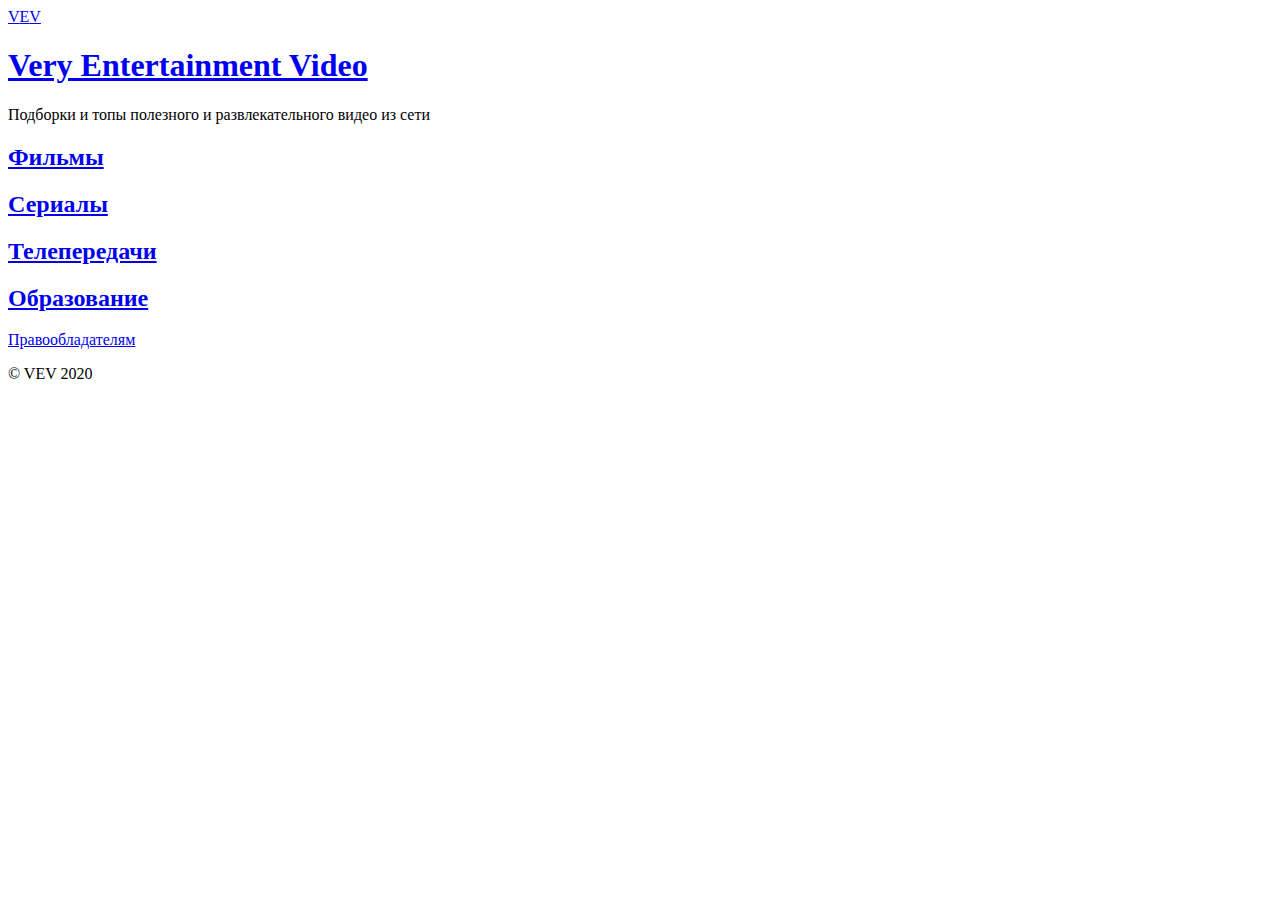
<file: docs/index.html>
<!doctype html>
<html lang="ru">
<head itemscope itemtype="https://vev.su/"><meta charset="UTF-8">
<meta name="viewport" content="width=device-width, initial-scale=1.0">
<meta http-equiv="X-UA-Compatible" content="ie=edge">

<base href="https://vev.su/">
<link rel="canonical" href="https://vev.su/" itemprop="url"/>
<meta name="url" content="https://vev.su/"/>
<meta name="twitter:url" content="https://vev.su/"/>
<meta property="og:url" content="https://vev.su/"/>


<link rel="sitemap" type="application/xml" title="Sitemap" href="https://vev.su/%20sitemap.xml" />



<meta name="robots" content="index,follow"/>
<meta name="googlebot" content="index,follow"/>

<link rel="shortcut icon" href="/favicon.ico" />
<link rel="icon" type="image/x-icon" sizes="32x32" href="/favicon.ico" />
<link rel="icon" type="image/x-icon" sizes="16x16" href="/favicon.ico" />

<meta property="og:locale" content="ru">
<meta name="language" content="Русский">



<meta property="twitter:card" content="summary_large_image">
<meta property="twitter:site" content="@AnonymousProjectsOfficial">
<meta property="twitter:creator" content="@AnonymousProjectsOfficial">

<meta name="keywords" content=""/>
<meta name="imagemode" content="force"/>
<meta name="coverage" content="Worldwide"/>
<meta name="distribution" content="Global"/>
<meta name="HandheldFriendly" content="True"/>
<meta name="msapplication-tap-highlight" content="no"/>
<meta name="apple-mobile-web-app-title" content="Very Entertainment Video"/>
<meta name="apple-mobile-web-app-capable" content="yes"/>
<meta name="apple-mobile-web-app-status-bar-style" content="black-translucent"/>
<meta name="apple-touch-fullscreen" content="yes"/>

    
    <script>(function(w,d,s,l,i){w[l]=w[l]||[];w[l].push({'gtm.start':
    new Date().getTime(),event:'gtm.js'});var f=d.getElementsByTagName(s)[0],
    j=d.createElement(s),dl=l!='dataLayer'?'&l='+l:'';j.async=true;j.src=
    'https://www.googletagmanager.com/gtm.js?id='+i+dl;f.parentNode.insertBefore(j,f);
    })(window,document,'script','dataLayer','GTM-M5HZVHN');</script>
    
    

    
    <title>Very Entertainment Video</title>
    <meta property="og:title" content="Very Entertainment Video"/>
    <meta name="twitter:title" content="Very Entertainment Video"/>
    <meta itemprop="name" content="Very Entertainment Video"/>
    <meta name="application-name" content="Very Entertainment Video"/>
    <meta property="og:site_name" content="Very Entertainment Video"/>

    
    <meta name="description" content="Подборки полезного и развлекательного видео из сети, смотреть фильмы онлайн, смотреть сериалы онлайн, смотреть видеокурсы онлайн, смотреть телепередачи онлайн"/>
    <meta itemprop="description" content="Подборки полезного и развлекательного видео из сети, смотреть фильмы онлайн, смотреть сериалы онлайн, смотреть видеокурсы онлайн, смотреть телепередачи онлайн"/>
    <meta property="og:description" content="Подборки полезного и развлекательного видео из сети, смотреть фильмы онлайн, смотреть сериалы онлайн, смотреть видеокурсы онлайн, смотреть телепередачи онлайн"/>
    <meta name="twitter:description" content="Подборки полезного и развлекательного видео из сети, смотреть фильмы онлайн, смотреть сериалы онлайн, смотреть видеокурсы онлайн, смотреть телепередачи онлайн"/>

    
    
    <link rel="stylesheet" href="/css/style.min.f1937f0b8af95ce9a74b21e4ccee08eb77b0b5cc371b77b0bcd78e526169ae90.css" integrity="sha256-8ZN/C4r5XOmnSyHkzO4I63ewtcw3G3ewvNeOUmFprpA=">

    <script src="/js/script.js"></script></head>
<body class="landing">


<noscript><iframe src="https://www.googletagmanager.com/ns.html?id=GTM-M5HZVHN"
height="0" width="0" style="display:none;visibility:hidden"></iframe></noscript>



<section class="page page-1">
    <a href="https://vev.su/" class="logo-link"><span>V</span><span>E</span><span>V</span></a>
    <h1 class="title"><a href="https://vev.su/">Very Entertainment Video</a></h1>
    <p class="site-description">Подборки и топы полезного и развлекательного видео из сети</p>
    <div class="arrow-down">
        <span></span>
        <span></span>
        <span></span>
    </div>
</section>




<section class="page sub-site site-movies">
    <h2 class="title"><a href="https://movies.vev.su">Фильмы</a></h2>
    
    <div class="arrow-down">
        <span></span>
        <span></span>
        <span></span>
    </div>
    
</section>

<section class="page sub-site site-series">
    <h2 class="title"><a href="https://serials.vev.su">Сериалы</a></h2>
    
    <div class="arrow-down">
        <span></span>
        <span></span>
        <span></span>
    </div>
    
</section>

<section class="page sub-site site-show">
    <h2 class="title"><a href="https://show.vev.su">Телепередачи</a></h2>
    
    <div class="arrow-down">
        <span></span>
        <span></span>
        <span></span>
    </div>
    
</section>

<section class="page sub-site site-learn">
    <h2 class="title"><a href="https://learn.vev.su">Образование</a></h2>
    
</section>
<footer>
    <p><a href="/abuse">Правообладателям</a></p>
    <p class="copyright">&copy; VEV 2020</p>
</footer>
</body>
</html>
</file>
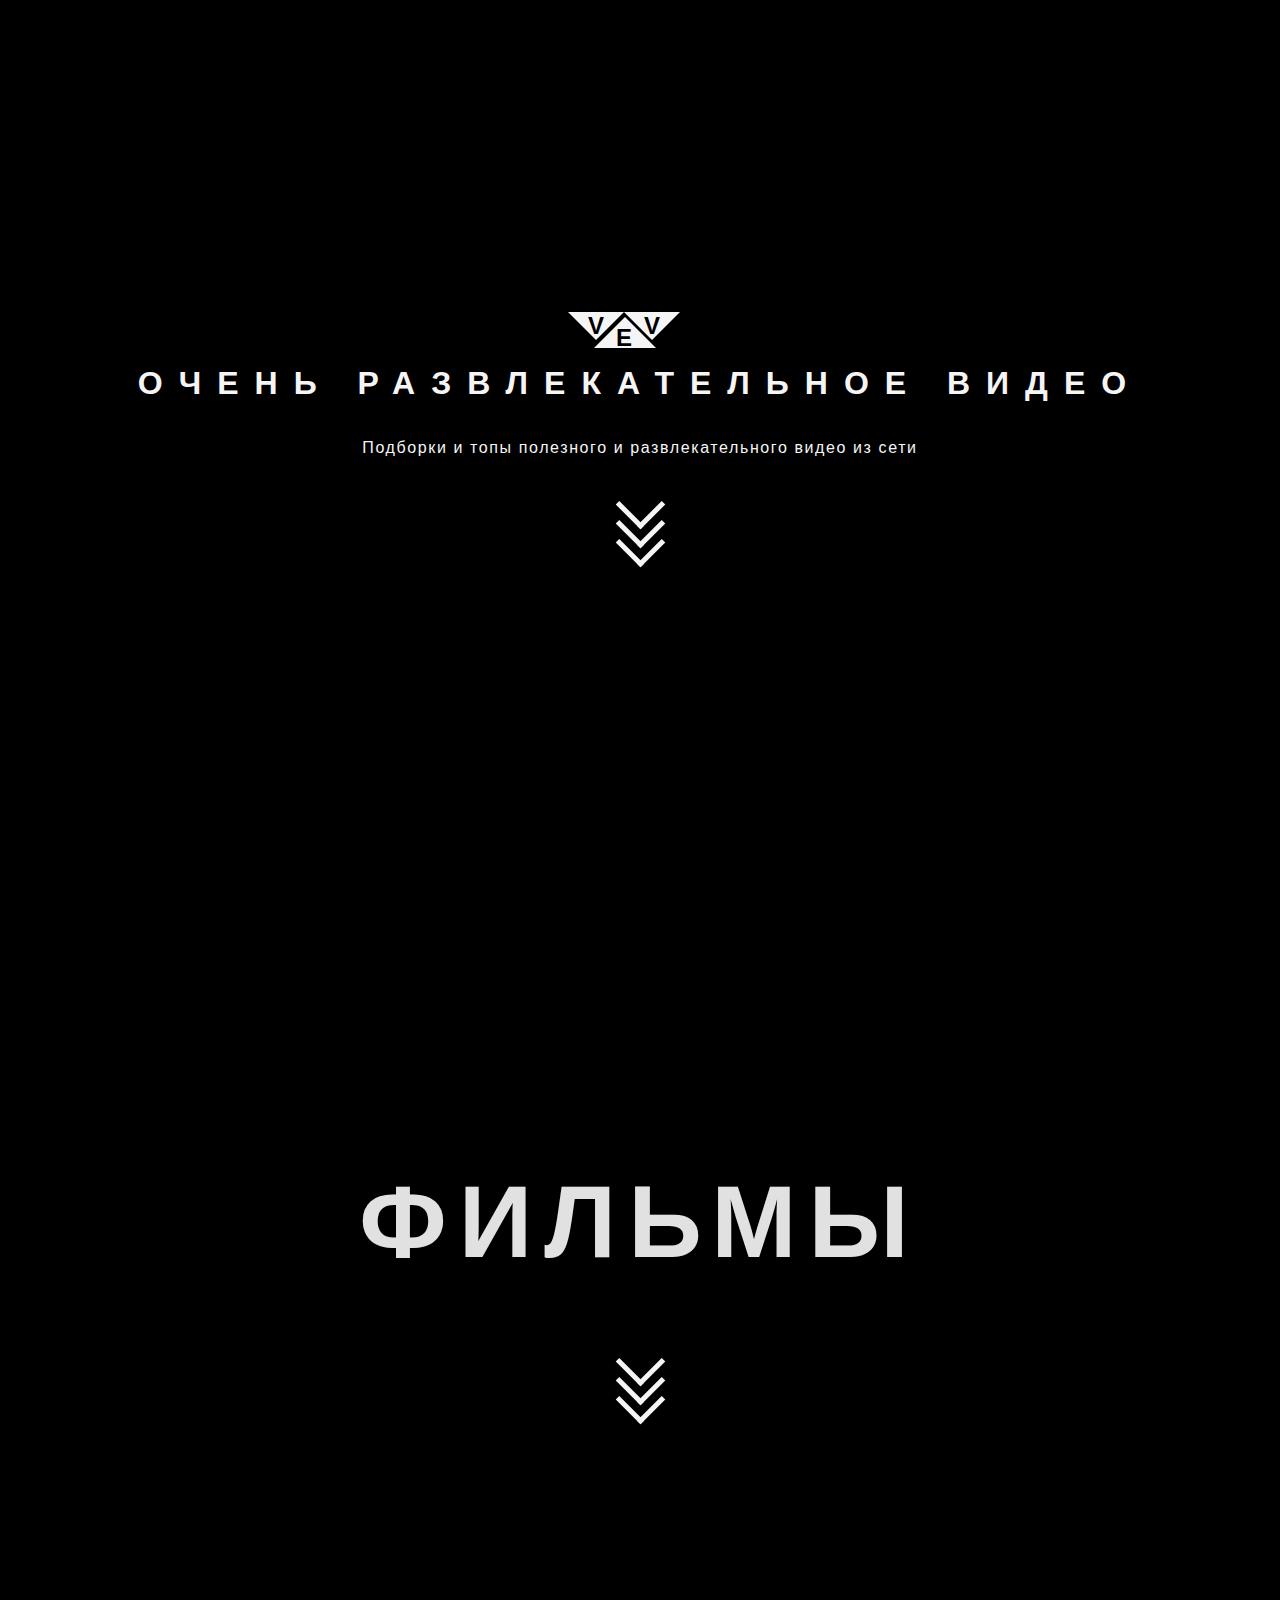
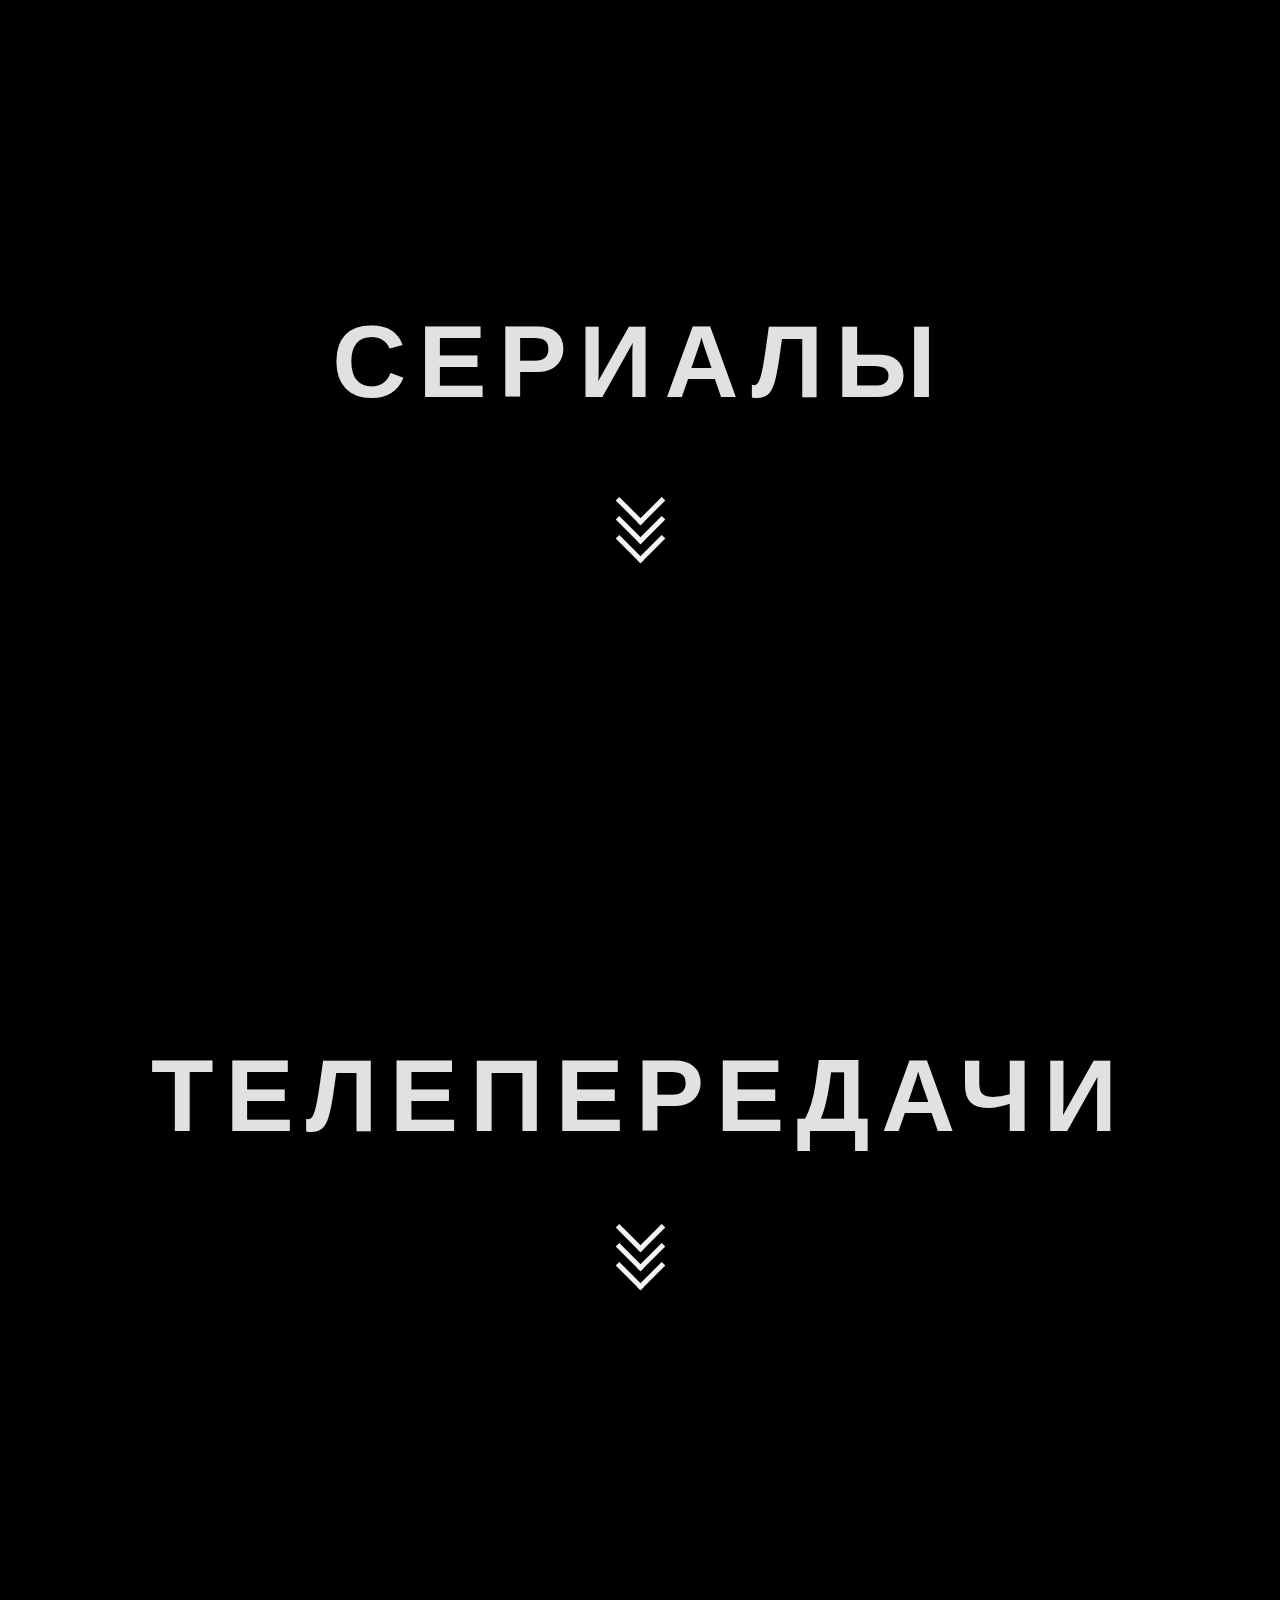
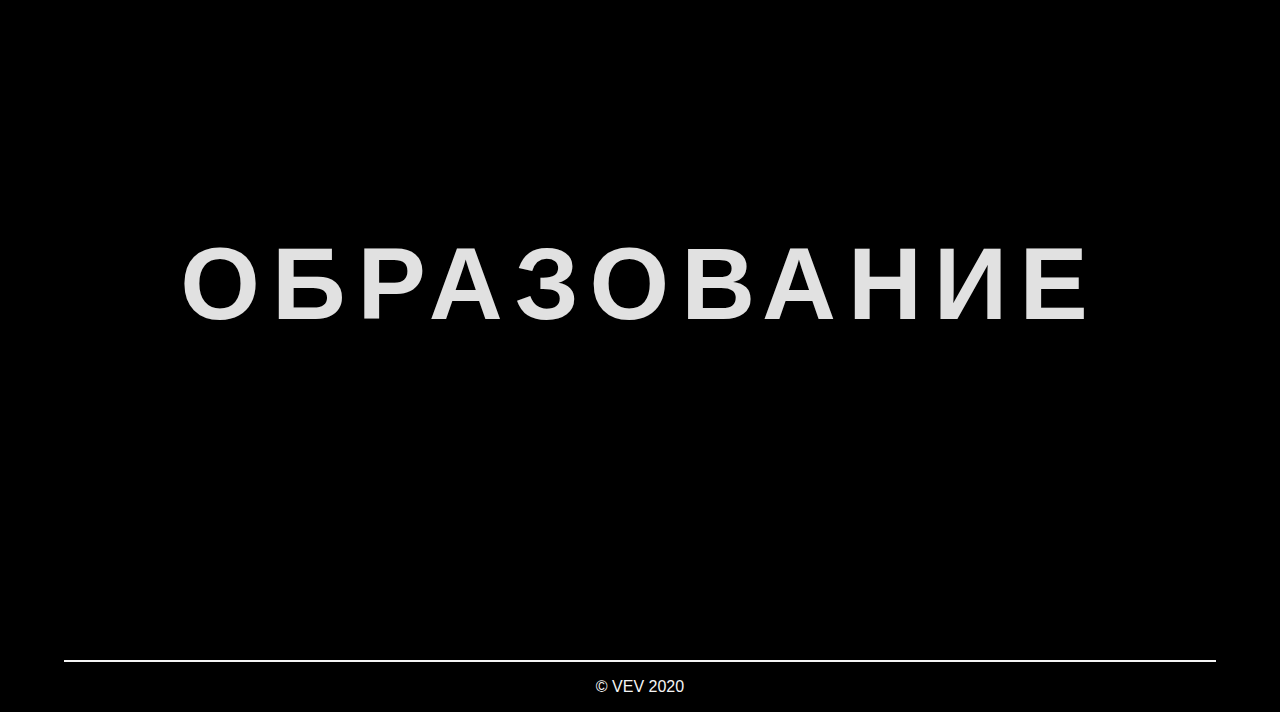
<file: public/index.html>
<!doctype html>
<html lang="en">
<head>
	<meta name="generator" content="Hugo 0.74.3" />
    <meta charset="UTF-8">
    
    
    <script>(function(w,d,s,l,i){w[l]=w[l]||[];w[l].push({'gtm.start':
    new Date().getTime(),event:'gtm.js'});var f=d.getElementsByTagName(s)[0],
    j=d.createElement(s),dl=l!='dataLayer'?'&l='+l:'';j.async=true;j.src=
    'https://www.googletagmanager.com/gtm.js?id='+i+dl;f.parentNode.insertBefore(j,f);
    })(window,document,'script','dataLayer','GTM-M5HZVHN');</script>
    
    
    <meta name="viewport" content="width=device-width, user-scalable=no, initial-scale=1.0, maximum-scale=1.0, minimum-scale=1.0">
    <meta http-equiv="X-UA-Compatible" content="ie=edge">
    
    <title>Very Entertainment Video | VEV.SU</title>
    <meta property="og:title" content="Very Entertainment Video | VEV.SU"/>
    <meta name="twitter:title" content="Very Entertainment Video | VEV.SU"/>
    <meta itemprop="name" content="Very Entertainment Video | VEV.SU"/>
    <meta name="application-name" content="Very Entertainment Video | VEV.SU"/>
    <meta property="og:site_name" content="Очень развлекательное видео"/>

    
    <meta name="description" content="Подборки полезного и развлекательного видео из сети, смотреть фильмы онлайн, смотреть сериалы онлайн, смотреть видеокурсы онлайн, смотреть телепередачи онлайн"/>
    <meta itemprop="description" content="Подборки полезного и развлекательного видео из сети, смотреть фильмы онлайн, смотреть сериалы онлайн, смотреть видеокурсы онлайн, смотреть телепередачи онлайн"/>
    <meta property="og:description" content="Подборки полезного и развлекательного видео из сети, смотреть фильмы онлайн, смотреть сериалы онлайн, смотреть видеокурсы онлайн, смотреть телепередачи онлайн"/>
    <meta name="twitter:description" content="Подборки полезного и развлекательного видео из сети, смотреть фильмы онлайн, смотреть сериалы онлайн, смотреть видеокурсы онлайн, смотреть телепередачи онлайн"/>

    <base href="https://vev.su/">
    <link rel="canonical" href="https://vev.su/" itemprop="url" />
    <meta name="url" content="https://vev.su/" />
    <meta name="twitter:url" content="https://vev.su/" />
    <meta property="og:url" content="https://vev.su/" />

    
    <link rel="sitemap" type="application/xml" title="Sitemap" href="https://vev.su/sitemap.xml"/>

     
    <link rel="alternate" type="application/rss+xml" href="https://vev.su/index.xml" title="Очень развлекательное видео"/>
    

    
    <meta name="robots" content="index,follow" />
    <meta name="googlebot" content="index,follow" />

    
    <meta name="msapplication-TileColor" content="#da532c">

    
    <meta name="theme-color" content="#ffffff">

    <link rel="manifest" href="/site.webmanifest">
    <link rel="mask-icon" href="/safari-pinned-tab.svg" color="#5bbad5">

    <link rel="shortcut icon"                          href="/favicon.ico" />
    <link rel="icon" type="image/x-icon" sizes="32x32" href="/favicon.ico" />
    <link rel="icon" type="image/x-icon" sizes="16x16" href="/favicon.ico" />
    <link rel="icon" type="image/png" sizes="16x16"    href="/favicon-16x16.png" />
    <link rel="icon" type="image/png" sizes="32x32"    href="/favicon-32x32.png" />
    <link rel="icon" type="image/png" sizes="192x192"  href="/android-chrome-192x192.png" />
    <link rel="apple-touch-icon" sizes="152x152" href="/apple-touch-icon.png" />
    <link rel="apple-touch-icon" sizes="144x144" href="/apple-touch-icon.png" />
    <link rel="apple-touch-icon" sizes="120x120" href="/apple-touch-icon.png" />
    <link rel="apple-touch-icon" sizes="114x114" href="/apple-touch-icon.png" />
    <link rel="apple-touch-icon" sizes="180x180" href="/apple-touch-icon.png" />
    <link rel="apple-touch-icon" sizes="72x72"   href="/apple-touch-icon.png" />
    <link rel="apple-touch-icon"                 href="/apple-touch-icon.png" />

    <meta property="og:locale" content="ru">
    <meta name="language" content="Русский">
    

    
    <meta property="twitter:card" content="summary_large_image">
    <meta property="twitter:site" content="@AnonymousProjectsOfficial">
    <meta property="twitter:creator" content="@AnonymousProjectsOfficial">

    <meta name="keywords" content=""/>
    <meta name="imagemode" content="force"/>
    <meta name="coverage" content="Worldwide"/>
    <meta name="distribution" content="Global"/>
    <meta name="HandheldFriendly" content="True"/>
    <meta name="msapplication-tap-highlight" content="no"/>
    <meta name="apple-mobile-web-app-title" content="Очень развлекательное видео"/>
    <meta name="apple-mobile-web-app-capable" content="yes"/>
    <meta name="apple-mobile-web-app-status-bar-style" content="black-translucent"/>
    <meta name="apple-touch-fullscreen" content="yes"/>

    <style>
        body {
            font-family: sans-serif;
            background-color: black;
            color: whitesmoke;
            box-sizing: border-box;
            margin: 0;
        }

        h1, h2 {
            letter-spacing: .5em;
            text-transform: uppercase;
            text-align: center;
        }

        a {
            text-decoration: none;
            outline: none;
            color: whitesmoke;
        }

        .page {
            display: flex;
            flex-direction: column;
            align-items: center;
            justify-content: center;
            min-height: 80vh;
            position: relative;
             
        }

        .page-1 {
            min-height: 100vh;
        }

        .page-1 .logo-link {
            margin-right: 2em;
            white-space: nowrap;
            outline: none;
            text-decoration: none;

        }

        .page-1 .logo-link span {
            font-size: 1.5em;
            font-weight: bold;
            line-height: 0;
            position: relative;
            vertical-align: baseline;
        }

        .page-1 .logo-link span:nth-child(odd) {
            top: -0.25em;
            color: black;
            padding: 0 .5em;
        }

        .page-1 .logo-link span:nth-child(odd):before {
            content: "";
            display: block;
            position: absolute;
            top: 0;
            left: 0;
            margin-left: -20%;
            border-top: 1.2em solid whitesmoke;
            border-bottom: none;
            border-left: 1.2em solid transparent;
            border-right: 1.2em solid transparent;

            width: 0;
            height: 0;
            z-index: -1;
        }

        .page-1 .logo-link span:nth-child(even) {
            bottom: -0.25em;
            color: black;
        }

        .page-1 .logo-link span:nth-child(even):before {
            content: "";
            display: block;
            position: absolute;
            top: 0;
            left: 0;
            margin-left: -140%;
            margin-top: -40%;
            border-bottom: 1.3em solid whitesmoke;
            border-top: none;
            border-left: 1.3em solid transparent;
            border-right: 1.3em solid transparent;

            width: 0;
            height: 0;
            z-index: -1;
        }

        @media (max-width: 500px) {
            .page-1 h1 {
                font-size: 16px;
            }
        }

        .page-1 .site-description {
            letter-spacing: .1em;
            text-align: center;
        }

        .page.sub-site {
            cursor: pointer;
            margin-top: 1em;
        }

        .page::after {
            content: "";
            background-repeat: no-repeat;
            background-size: cover;
            opacity: 0.7;
            top: 0;
            left: 0;
            bottom: 0;
            right: 0;
            position: absolute;
            z-index: -1;
            box-sizing: border-box;
            background-attachment: fixed;
        }

        .page.site-series::after {
            background-image: url("/img/bg-series.jpg");
        }

        .page.site-movies::after {
            background-image: url("/img/bg-movies.jpg");
        }

        .page.site-show::after {
            background-image: url("/img/bg-show.jpg");
        }

        .page.site-learn::after {
            background-image: url("/img/bg-learn.png");
            background-position: left center;
            opacity: .3;
        }

        .page.sub-site h2 a {
            font-size: 8vw;
            color: rgba(250, 250, 250, .9);
        }

        .page .arrow-down {
            margin: 30px;
        }

        .page .arrow-down span {
            display: block;
            width: 30px;
            height: 30px;
            border-bottom: 5px solid whitesmoke;
            border-right: 5px solid whitesmoke;
            transform: rotate(45deg);
            margin: -16px;
            animation: arrow-down 2s infinite;
        }

        .page .arrow-down span:nth-child(2) {
            animation-delay: -0.2s;
        }

        .page .arrow-down span:nth-child(3) {
            animation-delay: -0.4s;
        }

        @keyframes arrow-down {
            0% {
                opacity: 0;
                transform: rotate(45deg) translate(-20px, -20px);
            }
            50% {
                opacity: 1;
            }
            100% {
                opacity: 0;
                transform: rotate(45deg) translate(20px, 20px);
            }
        }

        footer {
            border-top: 2px solid whitesmoke;
            margin: 1em 5vw;
        }

        footer .copyright {
            text-align: center;
        }

        .sub-site .cloud-titles.before,
        .sub-site .cloud-titles.after {
            box-sizing: border-box;
            text-align: center;
            margin: 0 10%;
            overflow: hidden;
        }

        .sub-site .cloud-titles.before {
            border-top-left-radius: 100%;
            border-bottom-right-radius: 100%;
        }

        .sub-site .cloud-titles.after {
            border-bottom-left-radius: 100%;
            border-top-right-radius: 100%;
        }

        .sub-site .cloud-titles a {
            border-radius: .5em / 10px;
            padding:  0 .5em;
            white-space: nowrap;
            background-color: rgba(0, 0, 0, .5);
        }

        .sub-site .cloud-titles .cloud-title-2 {
            font-size: 1.2em;
        }
        .sub-site .cloud-titles .cloud-title-3 {
            font-size: 1.6em;
        }
        .sub-site .cloud-titles .cloud-title-4 {
            font-size: 1.8em;
        }
        .sub-site .cloud-titles .cloud-title-5 {
            font-size: 2em;
        }
    </style>
    <script>
        window.onload = function () {
            document.querySelectorAll('.page.sub-site').forEach(function (el) {
                el.addEventListener('click', function () {
                    let href = this.querySelector('h2 a').getAttribute('href');
                    if (href) {
                        window.location = href;
                    }
                });
            })
        }
    </script>
</head>
<body>


<noscript><iframe src="https://www.googletagmanager.com/ns.html?id=GTM-M5HZVHN"
height="0" width="0" style="display:none;visibility:hidden"></iframe></noscript>


<section class="page page-1">
    <a href="https://vev.su/" class="logo-link"><span>V</span><span>E</span><span>V</span></a>
    <h1 class="title"><a href="https://vev.su/">Очень развлекательное видео</a></h1>
    <p class="site-description">Подборки и топы полезного и развлекательного видео из сети</p>
    <div class="arrow-down">
        <span></span>
        <span></span>
        <span></span>
    </div>
</section>



<section class="page sub-site site-movies">
    <div class="cloud-titles before"><a href="#" class="cloud-title-2"></a></div>
    <h2 class="title"><a href="https://movies.vev.su">Фильмы</a></h2>
    <div class="cloud-titles after"><a href="#" class="cloud-title-3"></a></div>
    
    <div class="arrow-down">
        <span></span>
        <span></span>
        <span></span>
    </div>
    
</section>

<section class="page sub-site site-series">
    <div class="cloud-titles before"><a href="#" class="cloud-title-3"></a></div>
    <h2 class="title"><a href="https://serials.vev.su">Сериалы</a></h2>
    <div class="cloud-titles after"><a href="#" class="cloud-title-3"></a></div>
    
    <div class="arrow-down">
        <span></span>
        <span></span>
        <span></span>
    </div>
    
</section>

<section class="page sub-site site-show">
    <div class="cloud-titles before"><a href="#" class="cloud-title-1"></a></div>
    <h2 class="title"><a href="https://show.vev.su">Телепередачи</a></h2>
    <div class="cloud-titles after"><a href="#" class="cloud-title-2"></a></div>
    
    <div class="arrow-down">
        <span></span>
        <span></span>
        <span></span>
    </div>
    
</section>

<section class="page sub-site site-learn">
    <div class="cloud-titles before"><a href="#" class="cloud-title-2"></a></div>
    <h2 class="title"><a href="https://learn.vev.su">Образование</a></h2>
    <div class="cloud-titles after"><a href="#" class="cloud-title-2"></a></div>
    
</section>


<footer>
    <p class="copyright">&copy; VEV 2020</p>
</footer>

</body>
</html>
</file>
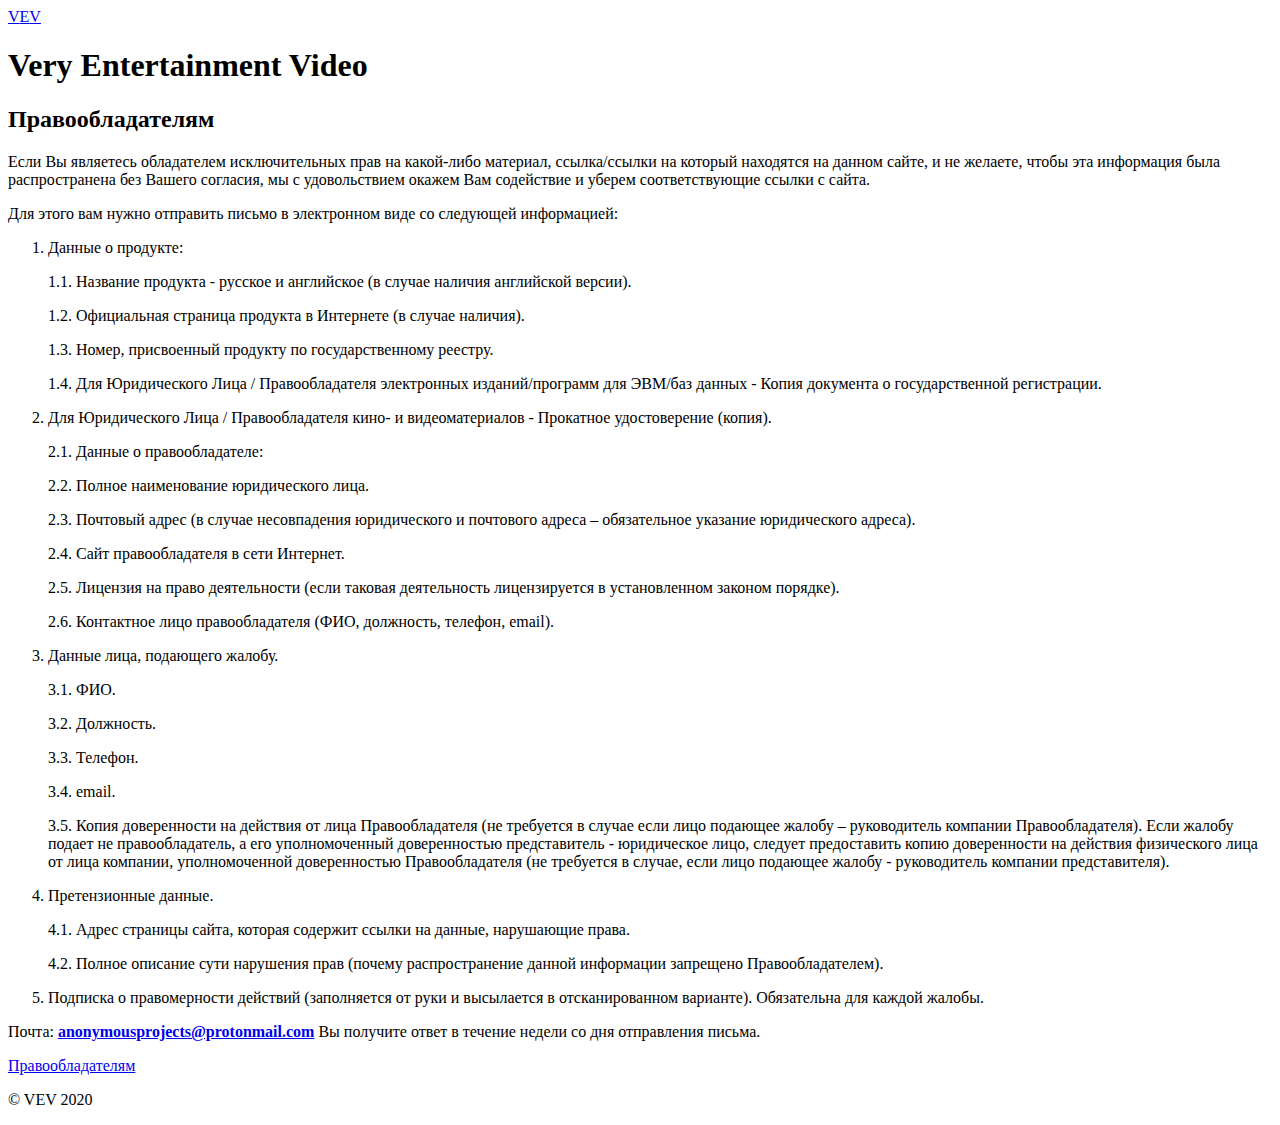
<file: docs/abuse/index.html>
<!doctype html>
<html lang="ru">
<head itemscope itemtype="https://vev.su/"><meta charset="UTF-8">
<meta name="viewport" content="width=device-width, initial-scale=1.0">
<meta http-equiv="X-UA-Compatible" content="ie=edge">

<base href="https://vev.su/abuse/">
<link rel="canonical" href="https://vev.su/abuse/" itemprop="url"/>
<meta name="url" content="https://vev.su/abuse/"/>
<meta name="twitter:url" content="https://vev.su/abuse/"/>
<meta property="og:url" content="https://vev.su/abuse/"/>


<link rel="sitemap" type="application/xml" title="Sitemap" href="https://vev.su/%20sitemap.xml" />



<meta name="robots" content="index,follow"/>
<meta name="googlebot" content="index,follow"/>

<link rel="shortcut icon" href="/favicon.ico" />
<link rel="icon" type="image/x-icon" sizes="32x32" href="/favicon.ico" />
<link rel="icon" type="image/x-icon" sizes="16x16" href="/favicon.ico" />

<meta property="og:locale" content="ru">
<meta name="language" content="Русский">



<meta property="twitter:card" content="summary_large_image">
<meta property="twitter:site" content="@AnonymousProjectsOfficial">
<meta property="twitter:creator" content="@AnonymousProjectsOfficial">

<meta name="keywords" content=""/>
<meta name="imagemode" content="force"/>
<meta name="coverage" content="Worldwide"/>
<meta name="distribution" content="Global"/>
<meta name="HandheldFriendly" content="True"/>
<meta name="msapplication-tap-highlight" content="no"/>
<meta name="apple-mobile-web-app-title" content="Very Entertainment Video"/>
<meta name="apple-mobile-web-app-capable" content="yes"/>
<meta name="apple-mobile-web-app-status-bar-style" content="black-translucent"/>
<meta name="apple-touch-fullscreen" content="yes"/>

    
    <script>(function(w,d,s,l,i){w[l]=w[l]||[];w[l].push({'gtm.start':
    new Date().getTime(),event:'gtm.js'});var f=d.getElementsByTagName(s)[0],
    j=d.createElement(s),dl=l!='dataLayer'?'&l='+l:'';j.async=true;j.src=
    'https://www.googletagmanager.com/gtm.js?id='+i+dl;f.parentNode.insertBefore(j,f);
    })(window,document,'script','dataLayer','GTM-M5HZVHN');</script>
    
    

    
    <title>Правообладателям | Very Entertainment Video</title>
    <meta property="og:title" content="Правообладателям | Very Entertainment Video"/>
    <meta name="twitter:title" content="Правообладателям | Very Entertainment Video"/>
    <meta itemprop="name" content="Правообладателям | Very Entertainment Video"/>
    <meta name="application-name" content="Правообладателям | Very Entertainment Video"/>
    <meta property="og:site_name" content="Very Entertainment Video"/>

    
    <meta name="description" content="Подборки полезного и развлекательного видео из сети, смотреть фильмы онлайн, смотреть сериалы онлайн, смотреть видеокурсы онлайн, смотреть телепередачи онлайн"/>
    <meta itemprop="description" content="Подборки полезного и развлекательного видео из сети, смотреть фильмы онлайн, смотреть сериалы онлайн, смотреть видеокурсы онлайн, смотреть телепередачи онлайн"/>
    <meta property="og:description" content="Подборки полезного и развлекательного видео из сети, смотреть фильмы онлайн, смотреть сериалы онлайн, смотреть видеокурсы онлайн, смотреть телепередачи онлайн"/>
    <meta name="twitter:description" content="Подборки полезного и развлекательного видео из сети, смотреть фильмы онлайн, смотреть сериалы онлайн, смотреть видеокурсы онлайн, смотреть телепередачи онлайн"/>


    
    
    <link rel="stylesheet" href="/css/style.min.f1937f0b8af95ce9a74b21e4ccee08eb77b0b5cc371b77b0bcd78e526169ae90.css" integrity="sha256-8ZN/C4r5XOmnSyHkzO4I63ewtcw3G3ewvNeOUmFprpA=">

    <script src="/js/script.js"></script>
</head>
<body class="separate-page">


<noscript><iframe src="https://www.googletagmanager.com/ns.html?id=GTM-M5HZVHN"
height="0" width="0" style="display:none;visibility:hidden"></iframe></noscript>


<header>
    <a href="https://vev.su/" class="logo-link"><span>V</span><span>E</span><span>V</span></a>
    <h1 class="page-header-title"><span>Very</span> <span>Entertainment</span> <span>Video</span></h1>
</header>
<main>
<h2>Правообладателям</h2>
<p>Если Вы являетесь обладателем исключительных прав на какой-либо материал, ссылка/ссылки на который находятся на данном сайте, и не желаете, чтобы эта информация была распространена без Вашего согласия, мы с удовольствием окажем Вам содействие и уберем соответствующие ссылки с сайта.</p>
<p>Для этого вам нужно отправить письмо в электронном виде со следующей информацией:</p>
<ol>
<li>
<p>Данные о продукте:</p>
<p>1.1. Название продукта - русское и английское (в случае наличия английской версии).</p>
<p>1.2. Официальная страница продукта в Интернете (в случае наличия).</p>
<p>1.3. Номер, присвоенный продукту по государственному реестру.</p>
<p>1.4. Для Юридического Лица / Правообладателя электронных изданий/программ для ЭВМ/баз данных - Копия документа о государственной регистрации.</p>
</li>
<li>
<p>Для Юридического Лица / Правообладателя кино- и видеоматериалов - Прокатное удостоверение (копия).</p>
<p>2.1. Данные о правообладателе:</p>
<p>2.2. Полное наименование юридического лица.</p>
<p>2.3. Почтовый адрес (в случае несовпадения юридического и почтового адреса – обязательное указание юридического адреса).</p>
<p>2.4. Сайт правообладателя в сети Интернет.</p>
<p>2.5. Лицензия на право деятельности (если таковая деятельность лицензируется в установленном законом порядке).</p>
<p>2.6. Контактное лицо правообладателя (ФИО, должность, телефон, email).</p>
</li>
<li>
<p>Данные лица, подающего жалобу.</p>
<p>3.1. ФИО.</p>
<p>3.2. Должность.</p>
<p>3.3. Телефон.</p>
<p>3.4. email.</p>
<p>3.5. Копия доверенности на действия от лица Правообладателя (не требуется в случае если лицо подающее жалобу – руководитель компании Правообладателя). Если жалобу подает не правообладатель, а его уполномоченный доверенностью представитель - юридическое лицо, следует предоставить копию доверенности на действия физического лица от лица компании, уполномоченной доверенностью Правообладателя (не требуется в случае, если лицо подающее жалобу - руководитель компании представителя).</p>
</li>
<li>
<p>Претензионные данные.</p>
<p>4.1. Адрес страницы сайта, которая содержит ссылки на данные, нарушающие права.</p>
<p>4.2. Полное описание сути нарушения прав (почему распространение данной информации запрещено Правообладателем).</p>
</li>
<li>
<p>Подписка о правомерности действий (заполняется от руки и высылается в отсканированном варианте). Обязательна для каждой жалобы.</p>
</li>
</ol>
<p>Почта: <strong><a href="mailto:anonymousprojects@protonmail.com">anonymousprojects@protonmail.com</a></strong> Вы получите ответ в течение недели со дня отправления письма.</p>

</main><footer>
    <p><a href="/abuse">Правообладателям</a></p>
    <p class="copyright">&copy; VEV 2020</p>
</footer>
</body>
</html>
</file>
